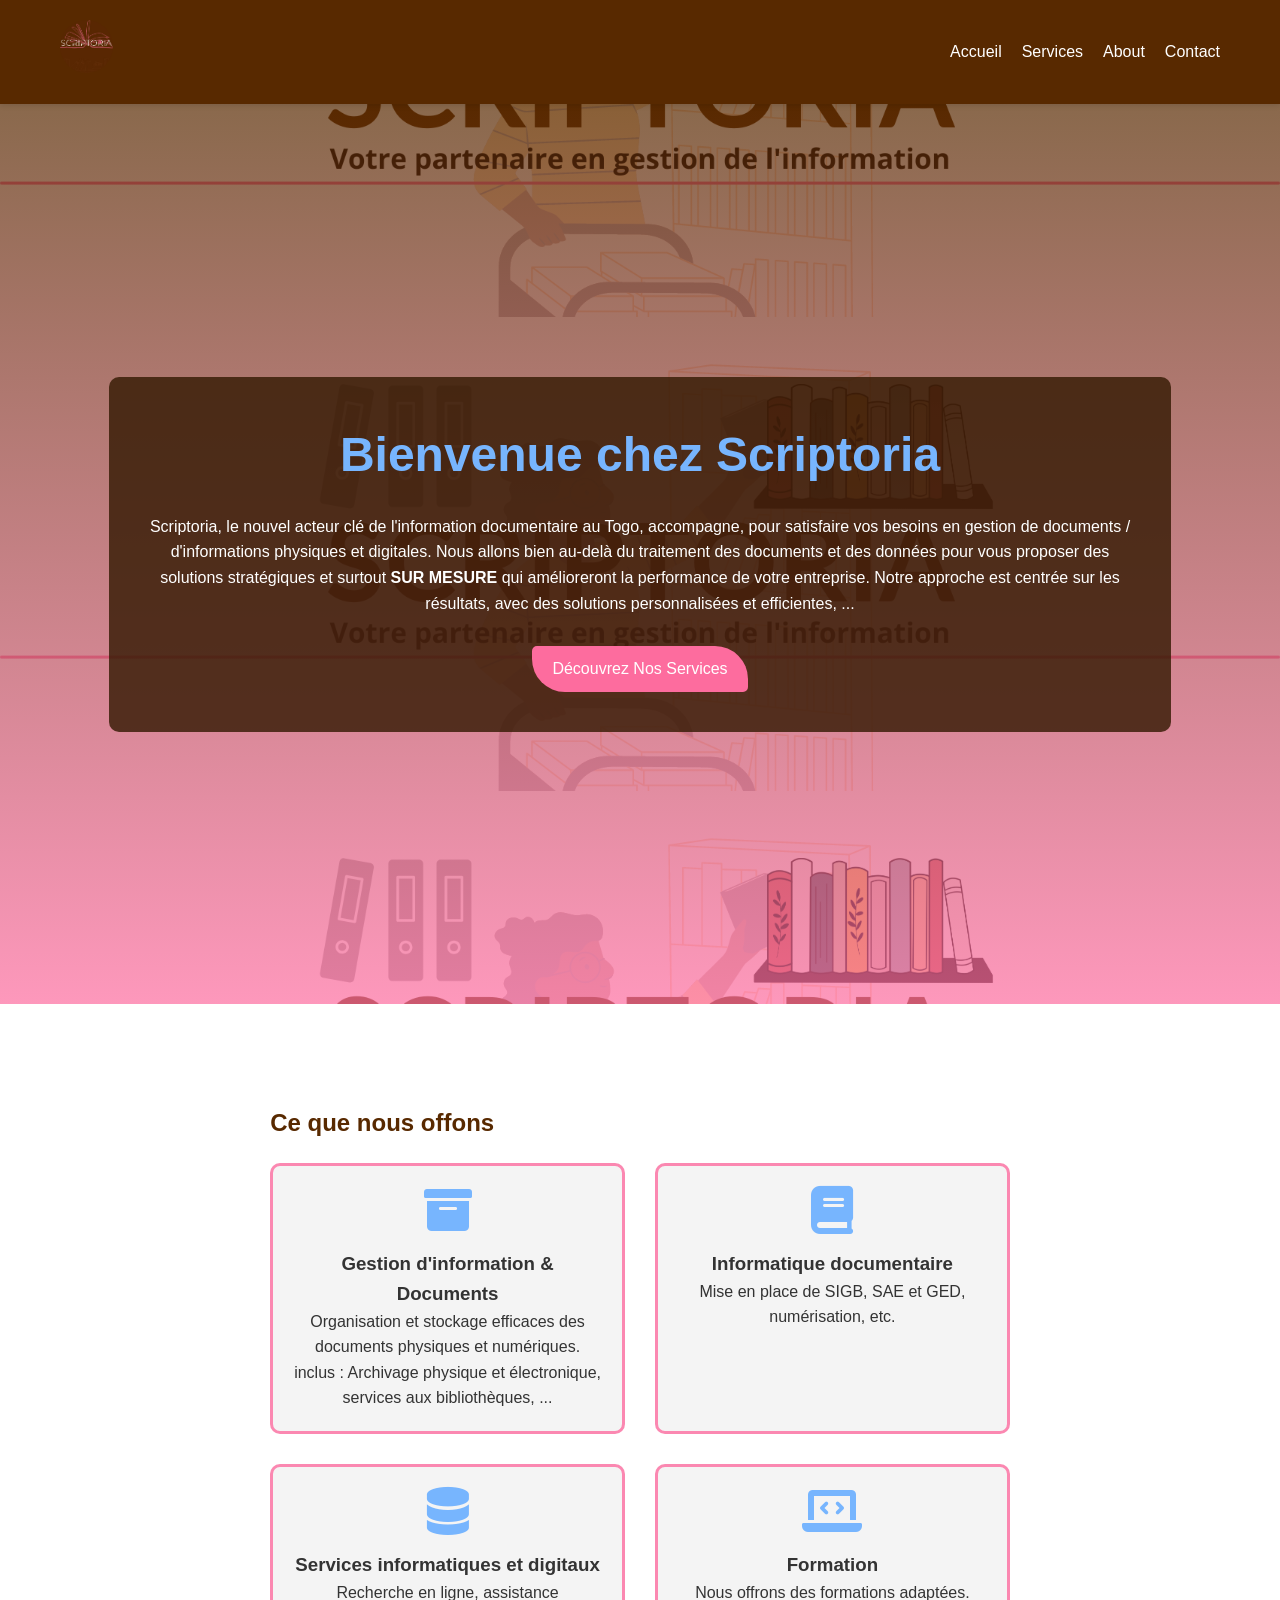
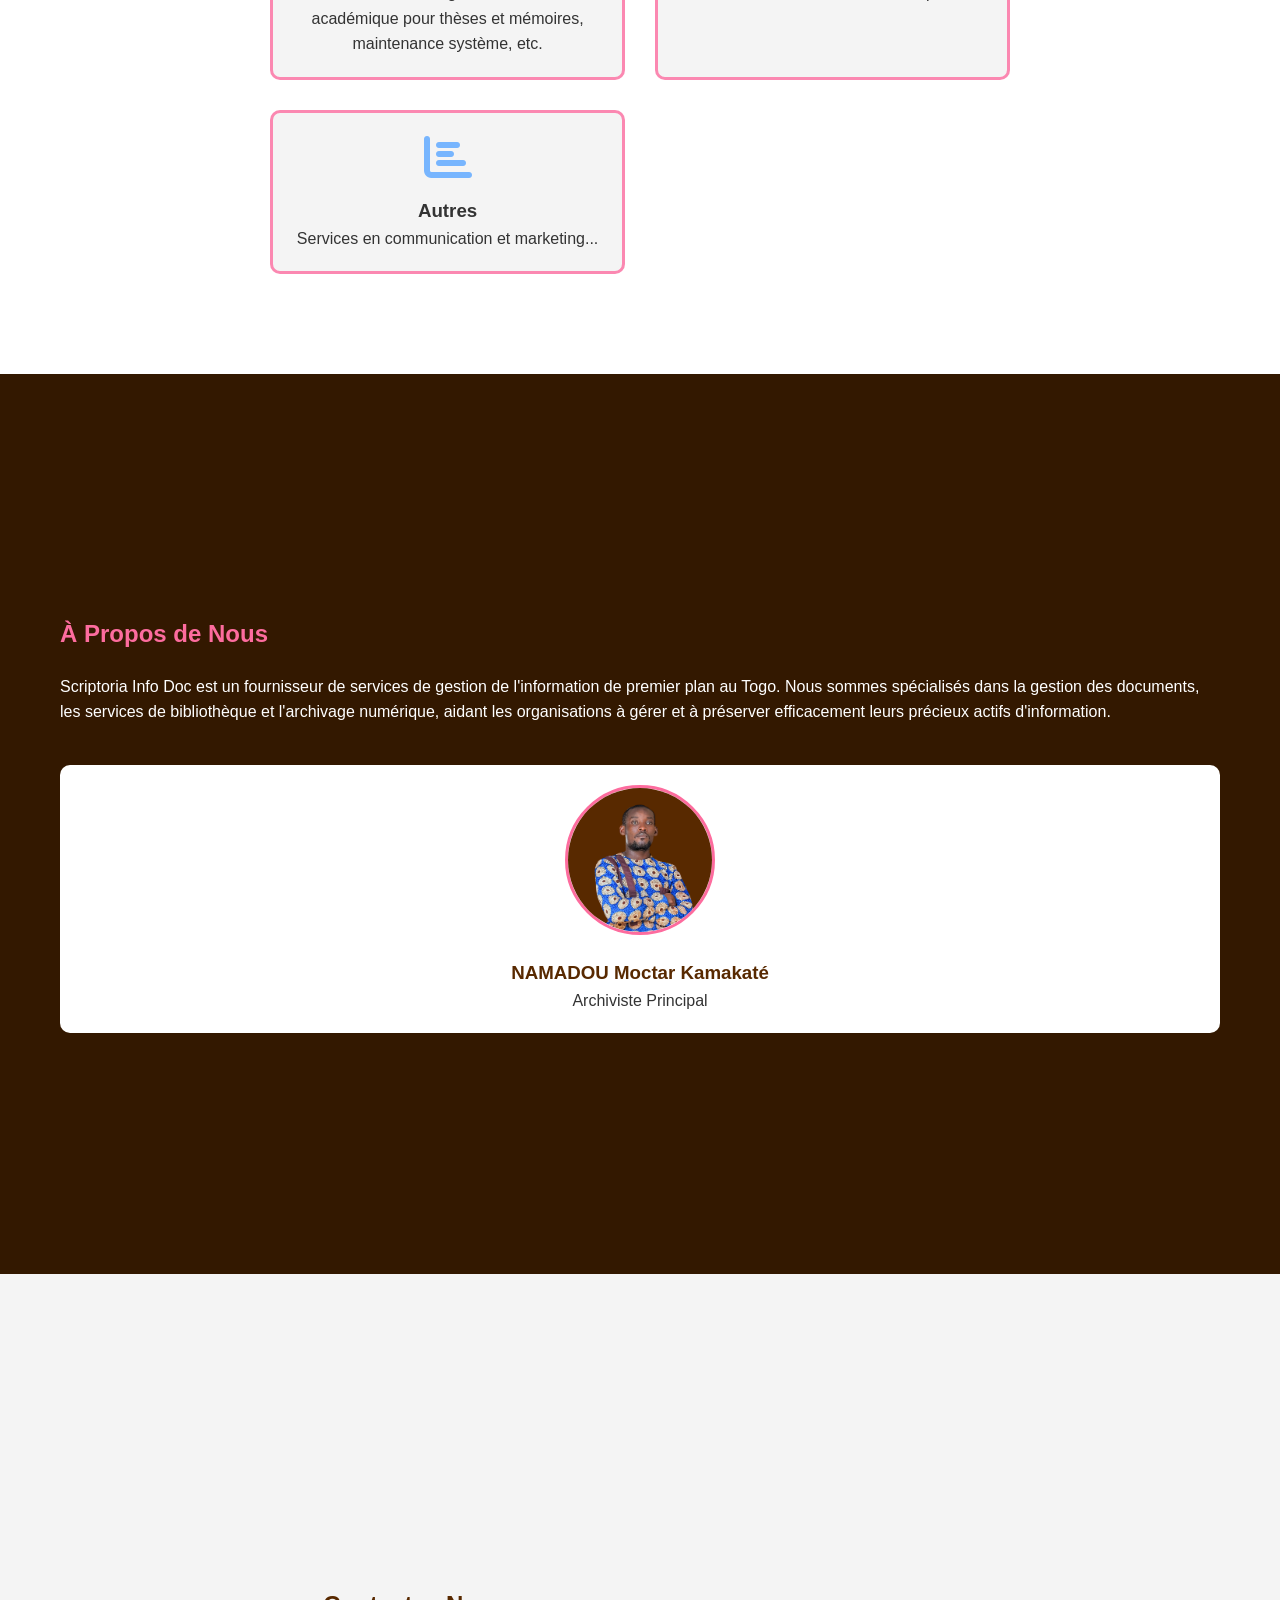
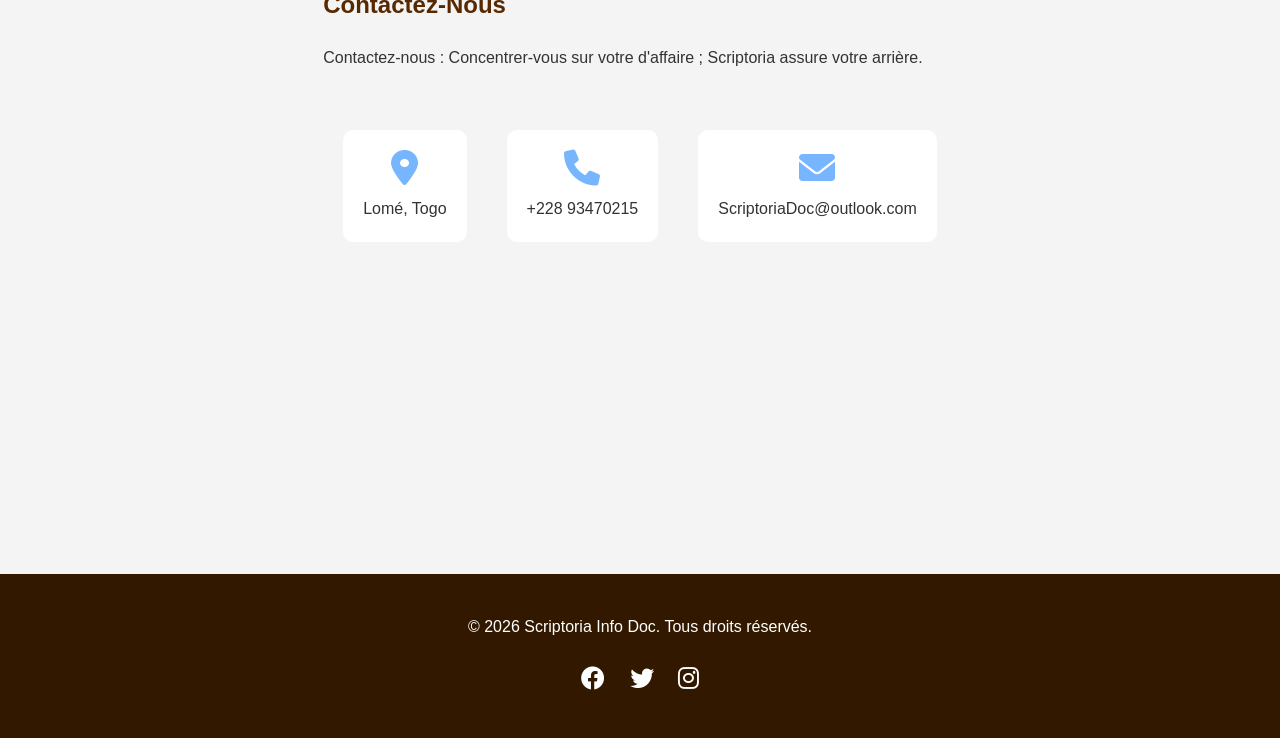
<file: index.html>
<!DOCTYPE html>
<html lang="fr">
  <head>
    <meta charset="UTF-8" />
    <meta name="viewport" content="width=device-width, initial-scale=1.0" />
    <title>Scriptoria - Information Management Services</title>
    <link
      rel="stylesheet"
      href="https://cdnjs.cloudflare.com/ajax/libs/font-awesome/6.0.0-beta3/css/all.min.css"
    />
    <link rel="stylesheet" href="main.css" />
  </head>
  <body>
    <header>
      <nav class="container">
        <div class="logo"> <a href="#accueil"><img src="img/logo.jpg" alt="Scriptoria Logo"></a></div>
        <ul class="nav-links">
          <li><a href="#accueil">Accueil</a></li>
          <li><a href="#services">Services</a></li>
          <li><a href="#a-propos">About</a></li>
          <li><a href="#contact">Contact</a></li>
        </ul>
      </nav>
    </header>

    <section id="accueil" class="hero">
      <div class="hero-content fade-in">
        <h1>Bienvenue chez Scriptoria</h1>
        <p>
          Scriptoria, le nouvel acteur clé de l'information documentaire au
          Togo, accompagne, pour satisfaire vos besoins en gestion de documents
          / d'informations physiques et digitales. Nous allons bien au-delà du
          traitement des documents et des données pour vous proposer des
          solutions stratégiques et surtout <strong>SUR MESURE</strong> qui
          amélioreront la performance de votre entreprise. Notre approche est
          centrée sur les résultats, avec des solutions personnalisées et
          efficientes, ...
        </p>
        <a href="#services" class="btn">Découvrez Nos Services</a>
      </div>
    </section>

    <section id="services" class="services">
      <div class="container">
        <h2>Ce que nous offons</h2>
        <div class="service-grid">
          <div class="service-item slide-in-left">
            <i class="fas fa-archive service-icon"></i>
            <h3>Gestion d'information & Documents</h3>
            <p>
              Organisation et stockage efficaces des documents physiques et
              numériques.<br />inclus : Archivage physique et électronique,
              services aux bibliothèques, ...
            </p>
          </div>
          <div class="service-item slide-in-right">
            <i class="fas fa-book service-icon"></i>
            <h3>Informatique documentaire</h3>
            <p>Mise en place de SIGB, SAE et GED, numérisation, etc.</p>
          </div>
          <div class="service-item slide-in-left">
            <i class="fas fa-database service-icon"></i>
            <h3>Services informatiques et digitaux</h3>
            <p>
              Recherche en ligne, assistance académique pour thèses et mémoires,
              maintenance système, etc.
            </p>
          </div>

          <div class="service-item slide-in-left">
            <i class="fas fa-laptop-code service-icon"></i>
            <h3>Formation</h3>
            <p>Nous offrons des formations adaptées.</p>
          </div>
          <div class="service-item slide-in-right">
            <i class="fas fa-chart-bar service-icon"></i>
            <h3>Autres</h3>
            <p>Services en communication et marketing...</p>
          </div>
        </div>
      </div>
    </section>

    <section id="a-propos" class="about">
      <div class="container">
        <h2>À Propos de Nous</h2>
        <p>
          Scriptoria Info Doc est un fournisseur de services de gestion de
          l'information de premier plan au Togo. Nous sommes spécialisés dans la
          gestion des documents, les services de bibliothèque et l'archivage
          numérique, aidant les organisations à gérer et à préserver
          efficacement leurs précieux actifs d'information.
        </p>
        <div class="team-grid">
          <div class="team-member fade-in">
            <img
              src="img/Design sans titre.png"
              alt="Membre de l'équipe"
            />
            <h3>NAMADOU Moctar Kamakaté</h3>
            <p>Archiviste Principal</p>
          </div>
          <!-- <div class="team-member fade-in">
            <img
              src="https://kamamoctar.github.io/scriptoriaInfoDoc/images/profile-image.jpg"
              alt="Membre de l'équipe"
            />
            <h3>Marie Martin</h3>
            <p>Bibliothécaire Senior</p>
          </div> -->
          <!-- <div class="team-member fade-in">
            <img
              src="https://kamamoctar.github.io/scriptoriaInfoDoc/images/profile-image.jpg"
              alt="Membre de l'équipe"
            />
            <h3>Pierre Lefebvre</h3>
            <p>Spécialiste en Préservation Numérique</p>
          </div> -->
        </div>
      </div>
    </section>

    <section id="contact" class="contact">
      <div class="container">
        <h2>Contactez-Nous</h2>
        <p>Contactez-nous : Concentrer-vous sur votre d'affaire ; Scriptoria assure votre arrière.</p>
        <div class="contact-info">
          <div class="contact-item">
            <i class="fas fa-map-marker-alt"></i>
            <p>Lomé, Togo</p>
          </div>
          <div class="contact-item">
            <i class="fas fa-phone"></i>
            <p>+228 93470215</p>
          </div>
          <div class="contact-item">
            <i class="fas fa-envelope"></i>
            <p>ScriptoriaDoc@outlook.com</p>
          </div>
        </div>
      </div>
    </section>

    <footer>
      <div class="container">
        <p>&copy; <span id="year"></span> Scriptoria Info Doc. Tous droits réservés.</p>
        <div class="social-links">
          <a href="https://www.facebook.com/profile.php?id=61561447131303"><i class="fab fa-facebook"></i></a>
          <a href="https://x.com/scriptoriadoc"><i class="fab fa-twitter"></i></a>
          <!-- <a href=""><i class="fab fa-linkedin"></i></a> -->
          <a href="https://www.instagram.com/scriptoria_info/"><i class="fab fa-instagram"></i></a>
        </div>
      </div>
    </footer>

    <a href="#" class="back-to-top"><i class="fas fa-chevron-up"></i></a>

    <script src="app.js"></script>
  </body>
</html>
</file>
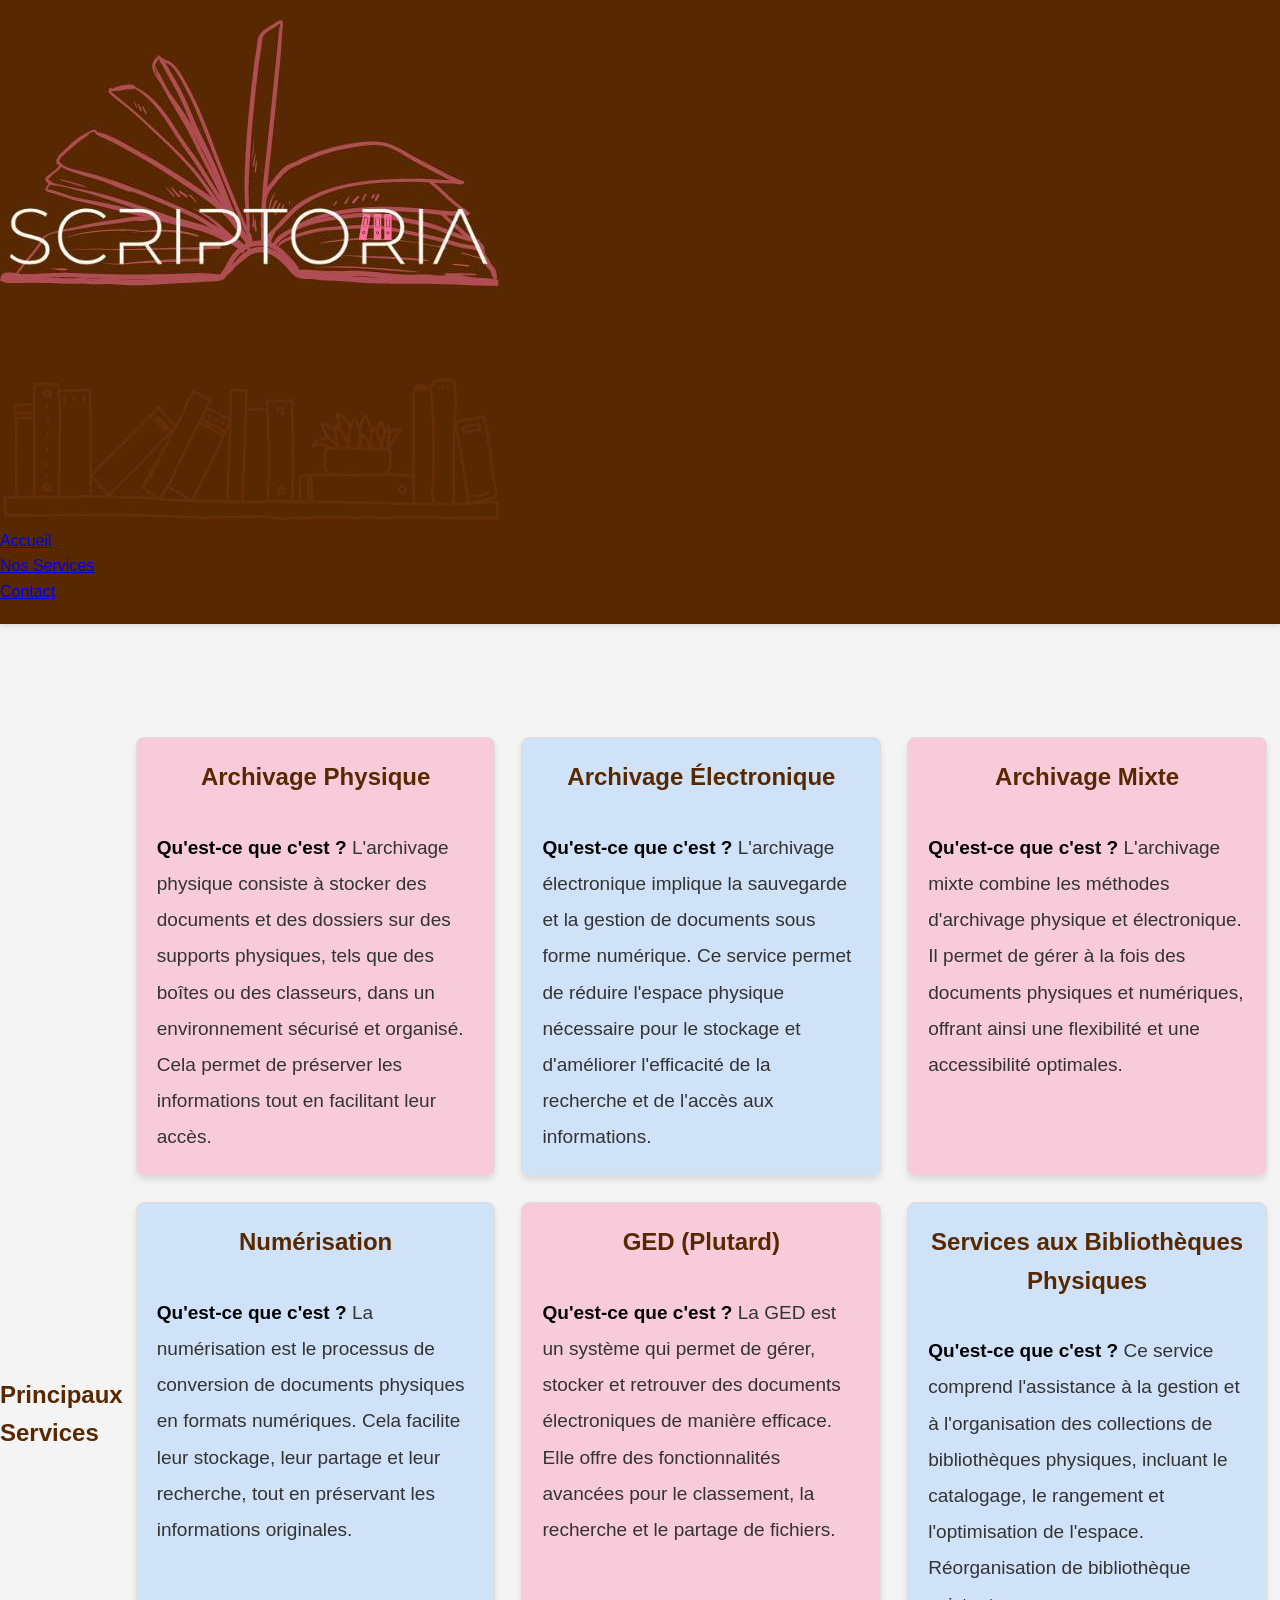
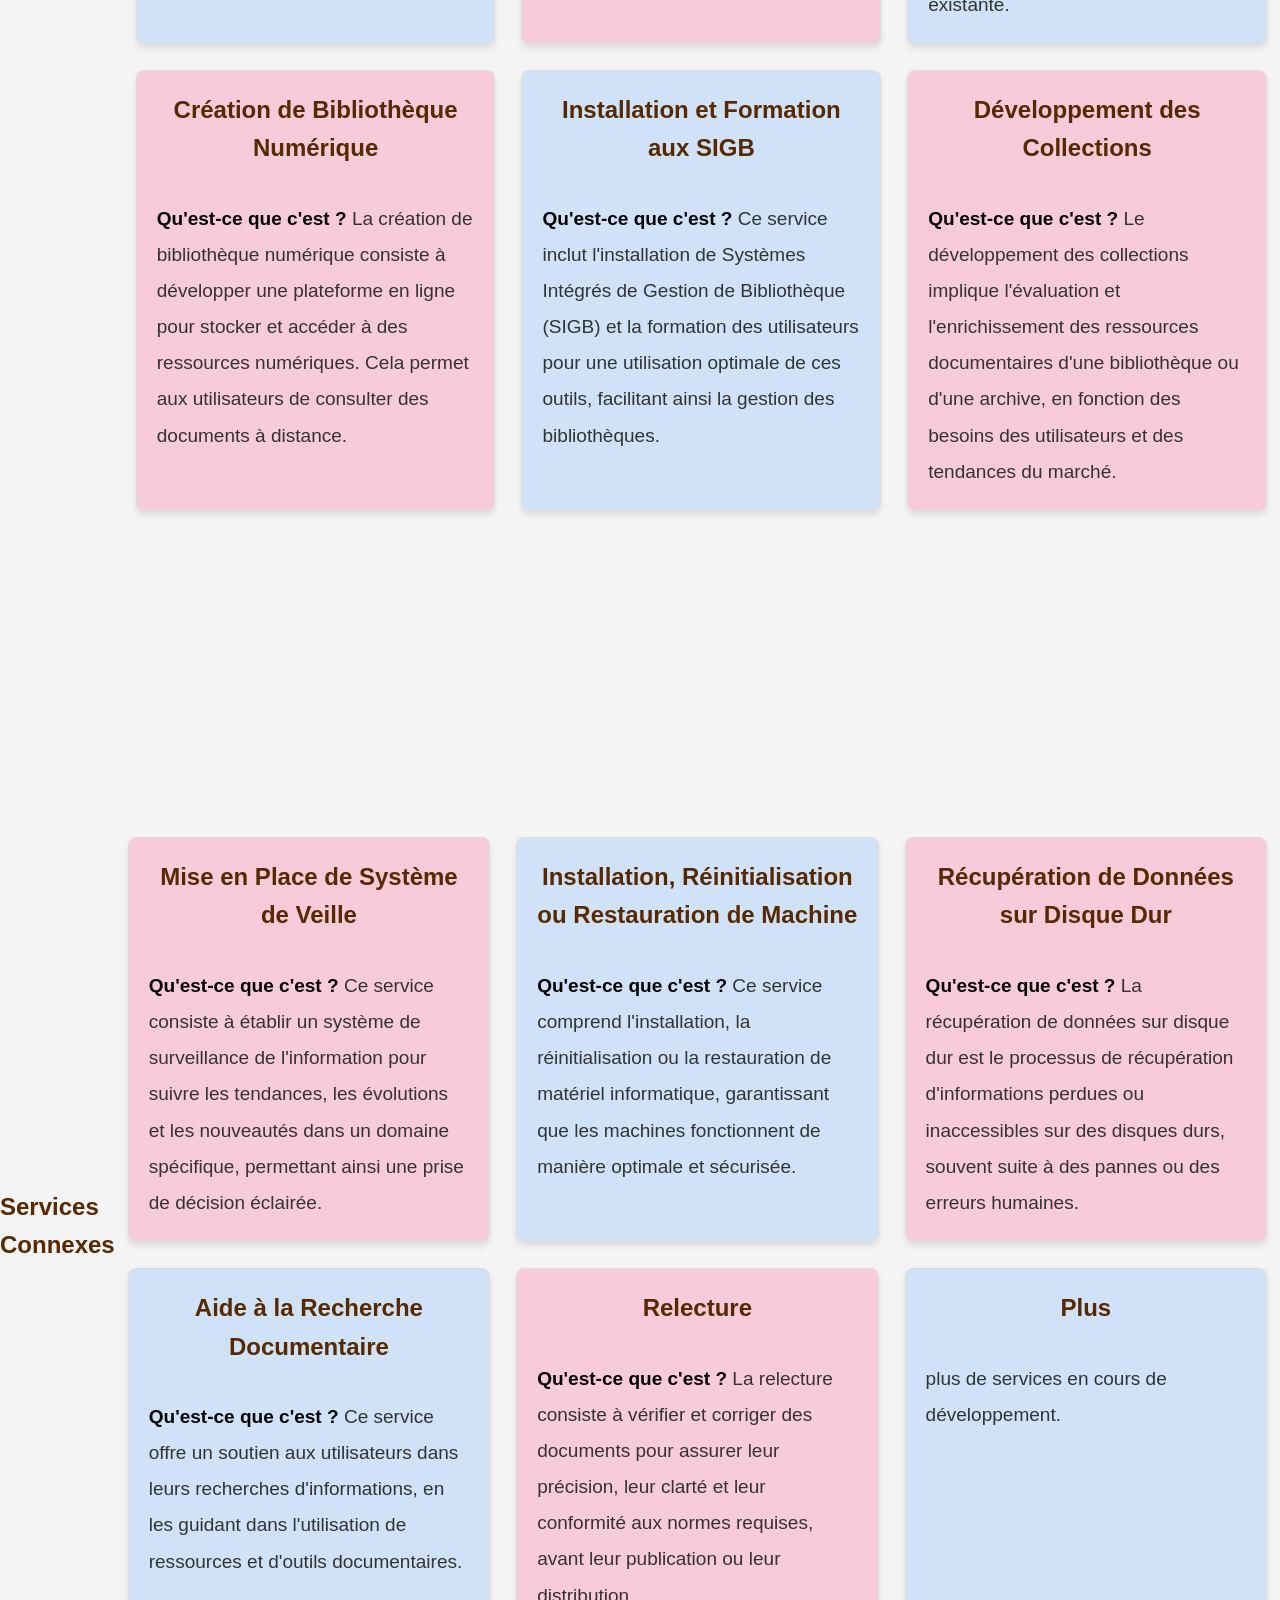
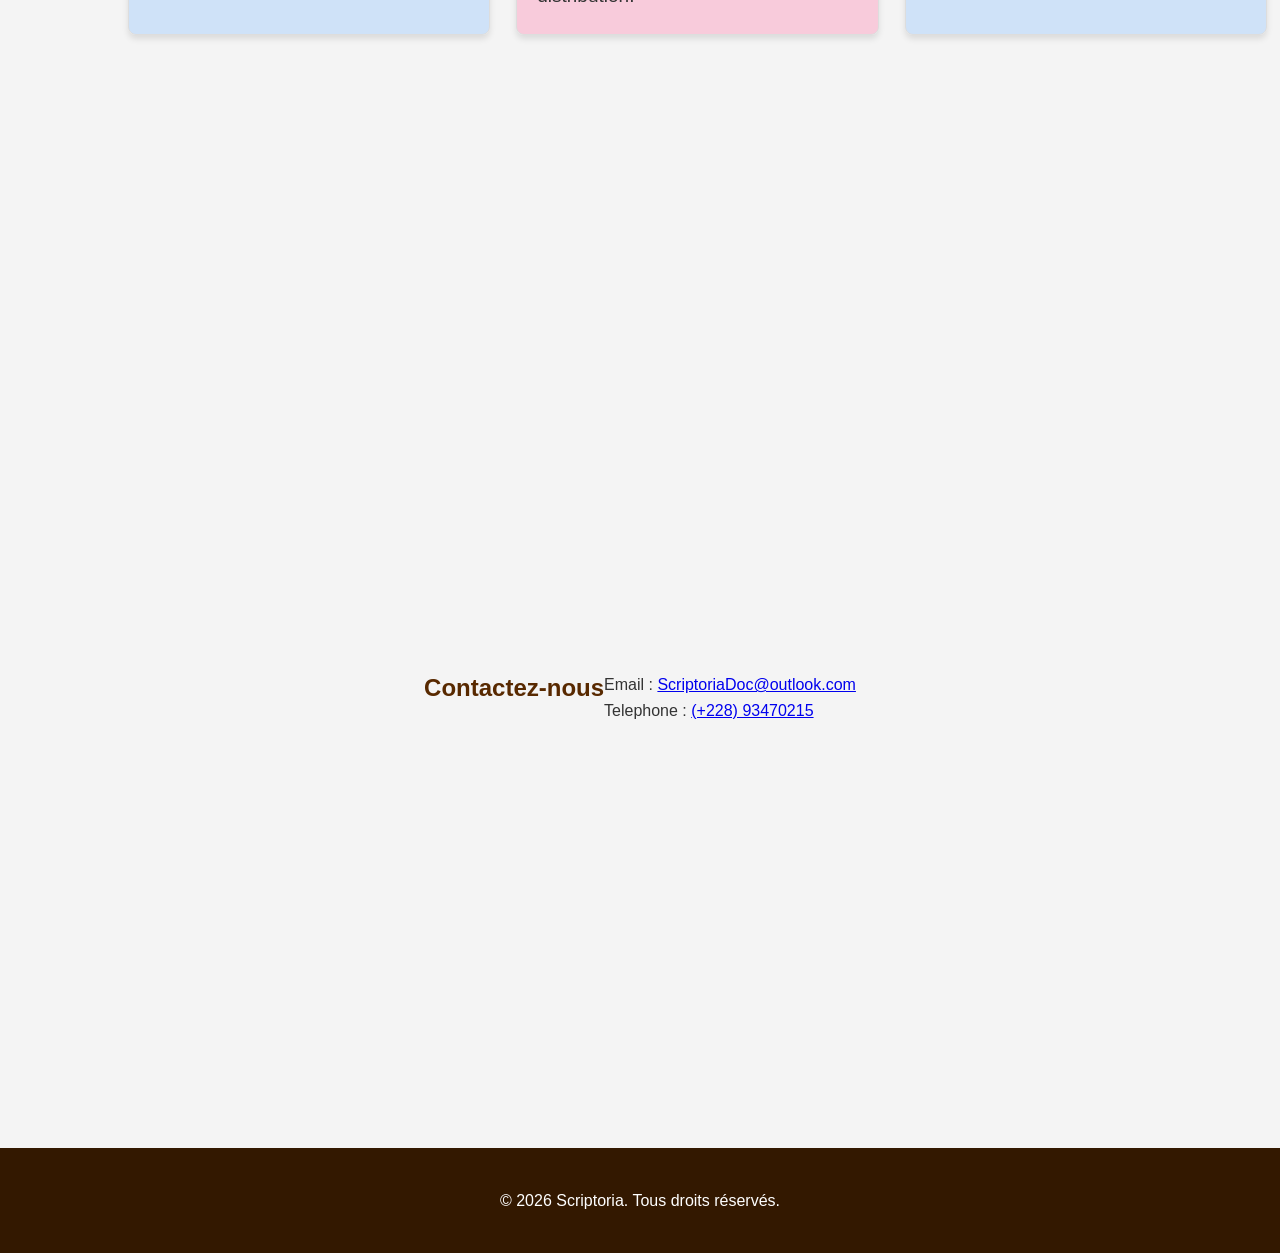
<file: services.html>
<!DOCTYPE html>
<html lang="fr">
  <head>
    <meta charset="UTF-8" />
    <meta name="viewport" content="width=device-width, initial-scale=1.0" />
    <link rel="stylesheet" href="main.css" />
    <link rel="stylesheet" href="servicesPage.css">
    <title>Nos Services | Scriptoria</title>
  </head>
  <body>
    <header>
      <a href="index.html"
        ><img src="ASSETS/images/logo.jpg" alt="Logo Scriptoria" id="logo"
      /></a>
      <nav id="LemenuP">
        <ul>
          <li><a href="index.html">Accueil</a></li>
          <li><a href="services.html">Nos Services</a></li>
          <li><a href="index.html#contact">Contact</a></li>
        </ul>
      </nav>
    </header>

    <main>
      <!-- Section des principaux services -->
      <section>
        <h1>Principaux Services</h1>

        <div class="theArticleContainer">
          <article>
            <h2>Archivage Physique</h2>
            <p>
              <strong>Qu'est-ce que c'est ?</strong> L'archivage physique
              consiste à stocker des documents et des dossiers sur des supports
              physiques, tels que des boîtes ou des classeurs, dans un
              environnement sécurisé et organisé. Cela permet de préserver les
              informations tout en facilitant leur accès.
            </p>
          </article>

          <article>
            <h2>Archivage Électronique</h2>
            <p>
              <strong>Qu'est-ce que c'est ?</strong> L'archivage électronique
              implique la sauvegarde et la gestion de documents sous forme
              numérique. Ce service permet de réduire l'espace physique
              nécessaire pour le stockage et d'améliorer l'efficacité de la
              recherche et de l'accès aux informations.
            </p>
          </article>

          <article>
            <h2>Archivage Mixte</h2>
            <p>
              <strong>Qu'est-ce que c'est ?</strong> L'archivage mixte combine
              les méthodes d'archivage physique et électronique. Il permet de
              gérer à la fois des documents physiques et numériques, offrant
              ainsi une flexibilité et une accessibilité optimales.
            </p>
          </article>

          <article>
            <h2>Numérisation</h2>
            <p>
              <strong>Qu'est-ce que c'est ?</strong> La numérisation est le
              processus de conversion de documents physiques en formats
              numériques. Cela facilite leur stockage, leur partage et leur
              recherche, tout en préservant les informations originales.
            </p>
          </article>

          <article>
            <h2>GED (Plutard)</h2>
            <p>
              <strong>Qu'est-ce que c'est ?</strong> La GED est un système qui
              permet de gérer, stocker et retrouver des documents électroniques
              de manière efficace. Elle offre des fonctionnalités avancées pour
              le classement, la recherche et le partage de fichiers.
            </p>
          </article>

          <article>
            <h2>Services aux Bibliothèques Physiques</h2>
            <p>
              <strong>Qu'est-ce que c'est ?</strong> Ce service comprend
              l'assistance à la gestion et à l'organisation des collections de
              bibliothèques physiques, incluant le catalogage, le rangement et
              l'optimisation de l'espace. Réorganisation de bibliothèque
              existante.
            </p>
          </article>

          <article>
            <h2>Création de Bibliothèque Numérique</h2>
            <p>
              <strong>Qu'est-ce que c'est ?</strong> La création de bibliothèque
              numérique consiste à développer une plateforme en ligne pour
              stocker et accéder à des ressources numériques. Cela permet aux
              utilisateurs de consulter des documents à distance.
            </p>
          </article>

          <article>
            <h2>Installation et Formation aux SIGB</h2>
            <p>
              <strong>Qu'est-ce que c'est ?</strong> Ce service inclut
              l'installation de Systèmes Intégrés de Gestion de Bibliothèque
              (SIGB) et la formation des utilisateurs pour une utilisation
              optimale de ces outils, facilitant ainsi la gestion des
              bibliothèques.
            </p>
          </article>

          <article>
            <h2>Développement des Collections</h2>
            <p>
              <strong>Qu'est-ce que c'est ?</strong> Le développement des
              collections implique l'évaluation et l'enrichissement des
              ressources documentaires d'une bibliothèque ou d'une archive, en
              fonction des besoins des utilisateurs et des tendances du marché.
            </p>
          </article>
        </div>
      </section>

      <!-- Section des services connexes -->
      <section>
        <h1>Services Connexes</h1>

        <div class="theArticleContainer">
          <article>
            <h2>Mise en Place de Système de Veille</h2>
            <p>
              <strong>Qu'est-ce que c'est ?</strong> Ce service consiste à
              établir un système de surveillance de l'information pour suivre
              les tendances, les évolutions et les nouveautés dans un domaine
              spécifique, permettant ainsi une prise de décision éclairée.
            </p>
          </article>

          <article>
            <h2>Installation, Réinitialisation ou Restauration de Machine</h2>
            <p>
              <strong>Qu'est-ce que c'est ?</strong> Ce service comprend
              l'installation, la réinitialisation ou la restauration de matériel
              informatique, garantissant que les machines fonctionnent de
              manière optimale et sécurisée.
            </p>
          </article>

          <article>
            <h2>Récupération de Données sur Disque Dur</h2>
            <p>
              <strong>Qu'est-ce que c'est ?</strong> La récupération de données
              sur disque dur est le processus de récupération d'informations
              perdues ou inaccessibles sur des disques durs, souvent suite à des
              pannes ou des erreurs humaines.
            </p>
          </article>

          <article>
            <h2>Aide à la Recherche Documentaire</h2>
            <p>
              <strong>Qu'est-ce que c'est ?</strong> Ce service offre un soutien
              aux utilisateurs dans leurs recherches d'informations, en les
              guidant dans l'utilisation de ressources et d'outils
              documentaires.
            </p>
          </article>

          <article>
            <h2>Relecture</h2>
            <p>
              <strong>Qu'est-ce que c'est ?</strong> La relecture consiste à
              vérifier et corriger des documents pour assurer leur précision,
              leur clarté et leur conformité aux normes requises, avant leur
              publication ou leur distribution.
            </p>
          </article>

          <article>
            <h2>Plus</h2>
            <p>
              plus de services en cours de développement.
            </p>
          </article>
        </div>
      </section>

      <section id="contact">
        <h2>Contactez-nous</h2>
        <article>
          <p>
            Email :
            <a href="mailto:ScriptoriaDoc@outlook.com"
              >ScriptoriaDoc@outlook.com</a
            >
          </p>
          <p>Telephone : <a href="tel:+22893470215">(+228) 93470215</a></p>
        </article>
      </section>
    </main>

    <footer>
      <p>&copy; <span id="year"></span> Scriptoria. Tous droits réservés.</p>
    </footer>
    <script src="app.js"></script>
  </body>
</html>
</file>
<file: main.css>
:root {
  --primary-color: #582900; /*-- MA COULEUR CAFE */
  --primary-color-darker: #331800; /*-- MA COULEUR CAFE FONCE */
  --secondary-color: #fd6c9e; /*-- MA COULEUR ROSE --*/
  --secondary-color-variante: #fd6c9fca; /*-- MA COULEUR ROSE transparence ajoute --*/
  --tertiary-color: #77b5fe; /*-- MA COULEUR BLEU CIEL --*/
  --text-color: #333;
  --background-color: #f4f4f4;
  --white: #ffffff;
}

* {
  margin: 0;
  padding: 0;
  box-sizing: border-box;
}

html {
  scroll-behavior: smooth;
}

body {
  font-family: "Arial", sans-serif;
  line-height: 1.6;
  color: var(--text-color);
  background-color: var(--background-color);
}

.container {
  max-width: 1200px;
  margin: 0 auto;
  padding: 0 20px;
}

header {
  background-color: var(--primary-color);
  color: var(--white);
  padding: 20px 0;
  position: sticky;
  width: 100%;
  top: 0;
  z-index: 1000;
  box-shadow: 0 2px 5px rgba(0, 0, 0, 0.1);
}

nav {
  display: flex;
  justify-content: space-between;
  align-items: center;
}

.logo {
  font-size: 24px;
  font-weight: bold;
  color: var(--secondary-color);
}
.logo img {
  width: 53px;
  height: 53px;
  border-radius: 50%;
}

.nav-links {
  display: flex;
  list-style: none;
}

.nav-links li {
  margin-left: 20px;
}

.nav-links a {
  color: var(--white);
  text-decoration: none;
  transition: color 0.3s ease;
}

.nav-links a:hover {
  color: var(--secondary-color);
}

section {
  padding: 100px 0;
  min-height: 100vh;
  display: flex;
  align-items: center;
  justify-content: center;
}

h1,
h2 {
  margin-bottom: 20px;
  color: var(--primary-color);
}

.hero {
  background-image: linear-gradient(rgba(88, 41, 0, 0.7), rgba(253, 108, 159, 0.7)),
    url("img/banner\ scripto.png");
  background-size: contain;
  background-position: center;
  color: var(--white);
  text-align: center;
}

.hero-content {
  background-color: rgba(51, 24, 0, 0.8);
  padding: 40px;
  border-radius: 10px;
  width: 83%;
}
.hero-content > h1 {
  font-size: 48px;
  color: var(--tertiary-color);
}

.btn {
  margin-top: 30px;
  display: inline-block;
  background-color: var(--secondary-color);
  color: var(--white);
  padding: 10px 20px;
  text-decoration: none;
  border-radius: 5px 33px 5px 33px;
  transition: background-color 0.3s ease;
}

.btn:hover {
  background-color: var(--secondary-color-variante);
}

.services {
  background-color: var(--white);
}

.service-grid {
  display: grid;
  grid-template-columns: repeat(auto-fit, minmax(333px, 1fr));
  gap: 30px;
}

.service-item {
  background-color: var(--background-color);
  padding: 20px;
  border-radius: 10px;
  text-align: center;
  transition: transform 0.3s ease, box-shadow 0.3s ease;
  border: 3px solid var(--secondary-color-variante);
}

.service-item:hover {
  transform: translateY(-5px);
  box-shadow: 0 5px 15px rgba(74, 35, 0, 0.2);
}

.service-icon {
  font-size: 48px;
  color: var(--tertiary-color);
  margin-bottom: 15px;
}

.about {
  background-color: var(--primary-color-darker);
  color: var(--white);
}
.about h2 {
  color: var(--secondary-color);
}

.team-grid {
  display: grid;
  grid-template-columns: repeat(auto-fit, minmax(233px, 1fr));
  gap: 30px;
  margin-top: 40px;
}

.team-member {
  text-align: center;
  background-color: var(--white);
  padding: 20px;
  border-radius: 10px;
  transition: transform 0.3s ease;
}

.team-member:hover {
  transform: translateY(-5px);
}

.team-member img {
  width: 150px;
  height: 150px;
  border-radius: 50%;
  object-fit: cover;
  margin-bottom: 15px;
  border: 3px solid var(--secondary-color);
}

.team-member h3 {
  color: var(--primary-color);
}

.team-member p {
  color: var(--text-color);
}

.contact-info {
  display: flex;
  justify-content: space-around;
  flex-wrap: wrap;
  margin-top: 40px;
}

.contact-item {
  text-align: center;
  margin: 20px;
  padding: 20px;
  background-color: var(--white);
  border-radius: 10px;
  transition: transform 0.3s ease;
}

.contact-item:hover {
  transform: translateY(-5px);
}

.contact-item i {
  font-size: 36px;
  color: var(--tertiary-color);
  margin-bottom: 10px;
}

footer {
  background-color: var(--primary-color-darker);
  color: var(--white);
  padding: 40px 0;
  text-align: center;
}

.social-links {
  margin-top: 20px;
}

.social-links a {
  color: var(--white);
  font-size: 24px;
  margin: 0 10px;
  transition: color 0.3s ease;
}

.social-links a:hover {
  color: var(--secondary-color);
}

.back-to-top {
  position: fixed;
  bottom: 20px;
  right: 20px;
  background-color: var(--secondary-color);
  color: var(--white);
  width: 50px;
  height: 50px;
  border-radius: 50%;
  display: flex;
  align-items: center;
  justify-content: center;
  font-size: 24px;
  text-decoration: none;
  opacity: 0;
  transition: opacity 0.3s ease, background-color 0.3s ease;
}

.back-to-top.show {
  opacity: 1;
}

.back-to-top:hover {
  background-color: var(--secondary-color-variante);
}

/* Animations */
@keyframes fadeIn {
  from {
    opacity: 0;
  }
  to {
    opacity: 1;
  }
}

.fade-in {
  animation: fadeIn 1s ease-out;
}

@keyframes slideInFromLeft {
  from {
    transform: translateX(-100%);
  }
  to {
    transform: translateX(0);
  }
}

.slide-in-left {
  animation: slideInFromLeft 1s ease-out;
}

@keyframes slideInFromRight {
  from {
    transform: translateX(100%);
  }
  to {
    transform: translateX(0);
  }
}

.slide-in-right {
  animation: slideInFromRight 1s ease-out;
}
</file>
<file: servicesPage.css>
main > section + section {
  margin-top: 100px;
}
.theArticleContainer {
  display: flex;
  flex-wrap: wrap;
}
.theArticleContainer > article {
  flex: 1 1 23%; /* Responsive width */
  margin: 13px;
  border: 1px solid #ddd; /* Subtle border for the card */
  border-radius: 8px; /* Rounded corners */
  box-shadow: 0 4px 6px rgba(0, 0, 0, 0.1); /* Soft shadow for depth */
  padding: 20px; /* Inner spacing */
  transition: transform 0.2s, box-shadow 0.2s; /* Smooth hover effect */
}
.theArticleContainer > article:nth-child(odd) {
  background-color: rgba(
    253,
    108,
    159,
    0.3
  ); /* Light background for the card */
}
.theArticleContainer > article:nth-child(even) {
  background-color: rgba(
    119,
    182,
    254,
    0.3
  ); /* Light background for the card */
}
/* Hover effect for the card */
.theArticleContainer article:hover {
  transform: translateY(-5px); /* Slight lift on hover */
  box-shadow: 0 6px 10px rgba(0, 0, 0, 0.15); /* Enhanced shadow on hover */
}

/* Centering the article headings */
.theArticleContainer > article h2 {
  text-align: center;
  margin-bottom: 33px;
}

/* Styling the article paragraphs */
.theArticleContainer article p {
  font-size: 1.19rem;
  line-height: 1.9;
}

/* Strong text styling */
.theArticleContainer > article p strong {
  font-weight: bolder;
  color: #000; /* Bold text for emphasis */
}
</file>
